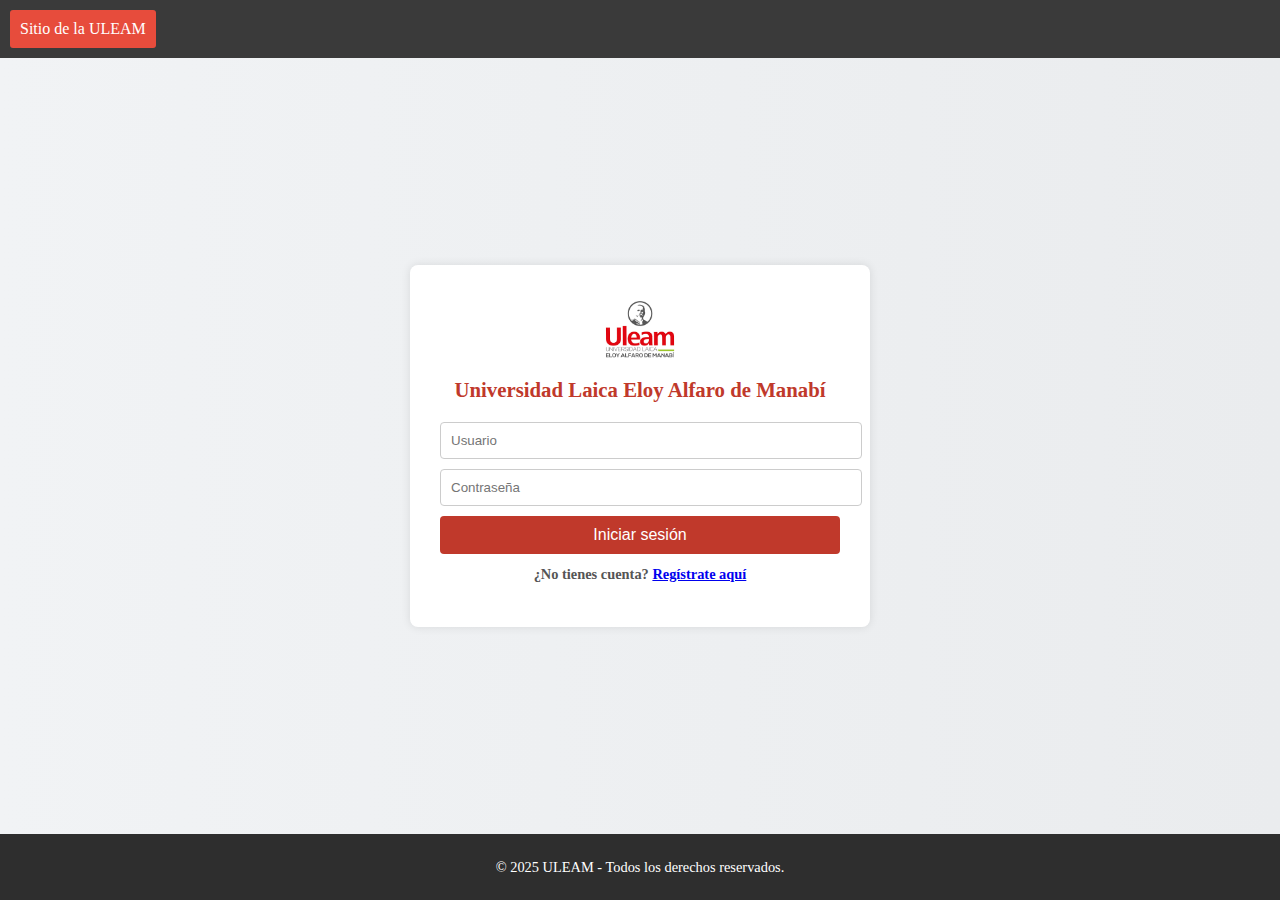
<file: index.html>
<!DOCTYPE html>
<html lang="es">
<head>
  <meta charset="UTF-8" />
  <meta name="viewport" content="width=device-width, initial-scale=1.0" />
  <title>Login ULEAM</title>
    <link rel="icon" href="images/favicon_ULEAM.png" />
    <link rel="stylesheet" href="css/style.css" />
</head>
<body>

  <div class="topbar">
    <a class="btn" href="https://www.uleam.edu.ec/" target="_blank">Sitio de la ULEAM</a>
  </div>

  <div class="login-container">
    <form id="login-form" class="login-box">
      <img src="images/LOGO.png" alt="Logo ULEAM">
      <h1>Universidad Laica Eloy Alfaro de Manabí</h1>
      <input type="text" id= "usuario" placeholder="Usuario" required>
      <input type="password" id="contrasena" placeholder="Contraseña" required>
      <button type="submit" value="Acceder">Iniciar sesión</button>
      <p class="register-link">¿No tienes cuenta? <a href="registro.html">Regístrate aquí</a></p>
    </form>
  </div>

  <div class="footer">
    <p>© 2025 ULEAM - Todos los derechos reservados. </p>
  </div>
  <script src="js/login.js"></script>

</body>
</html>
</file>
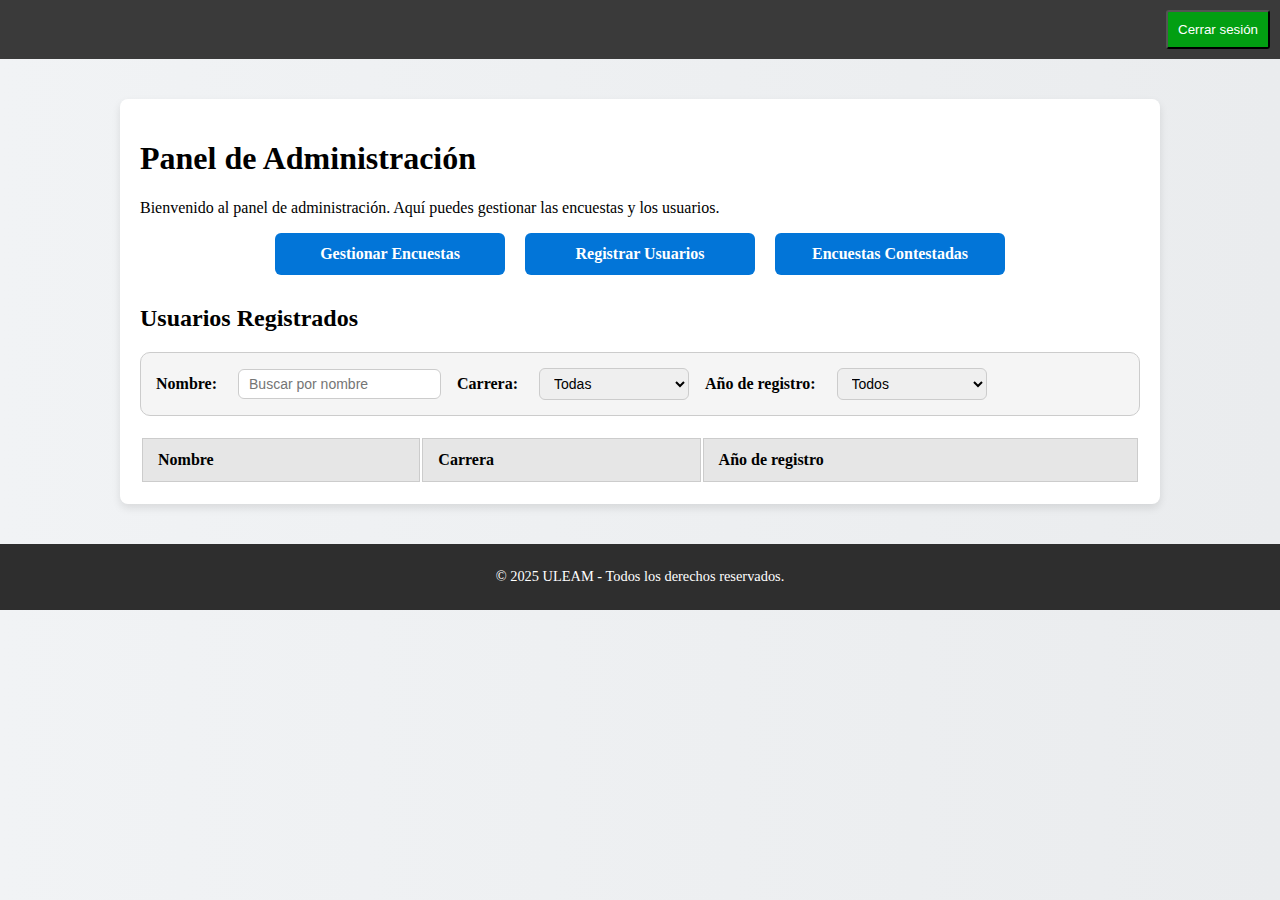
<file: admin.html>
<!DOCTYPE html> 
<html lang="es">
<head>
    <meta charset="UTF-8">
    <meta name="viewport" content="width=device-width, initial-scale=1.0">
    <title>Admin</title>
    <link rel="icon" href="images/favicon_ULEAM.png" />
    <link rel="stylesheet" href="css/style.css">
    <link rel="stylesheet" href="css/admin.css">
</head>
<body>
    <div class="topbar">
        <button class="cerrarSesion" id="cerrarSesion" >Cerrar sesión</button>
    </div>
    
    <div class="container">
    <div class="logo-container">
    <h1>Panel de Administración</h1>
    <p>Bienvenido al panel de administración. Aquí puedes gestionar las encuestas y los usuarios.</p>
    
            <div class="admin-options">
                <a href="admin_encuesta.html" class="btn">Gestionar Encuestas</a>
                <a href="registro_admin.html" class="btn">Registrar Usuarios</a>
                <a href="encuestas.html" class="btn">Encuestas Contestadas</a>
            </div>
        <h2>Usuarios Registrados</h2>

    </div>
    </div>
    <div class="footer">
        <p>© 2025 ULEAM - Todos los derechos reservados.</p>      
  <script src="js/admin.js"></script>
</body>
</html>
</file>
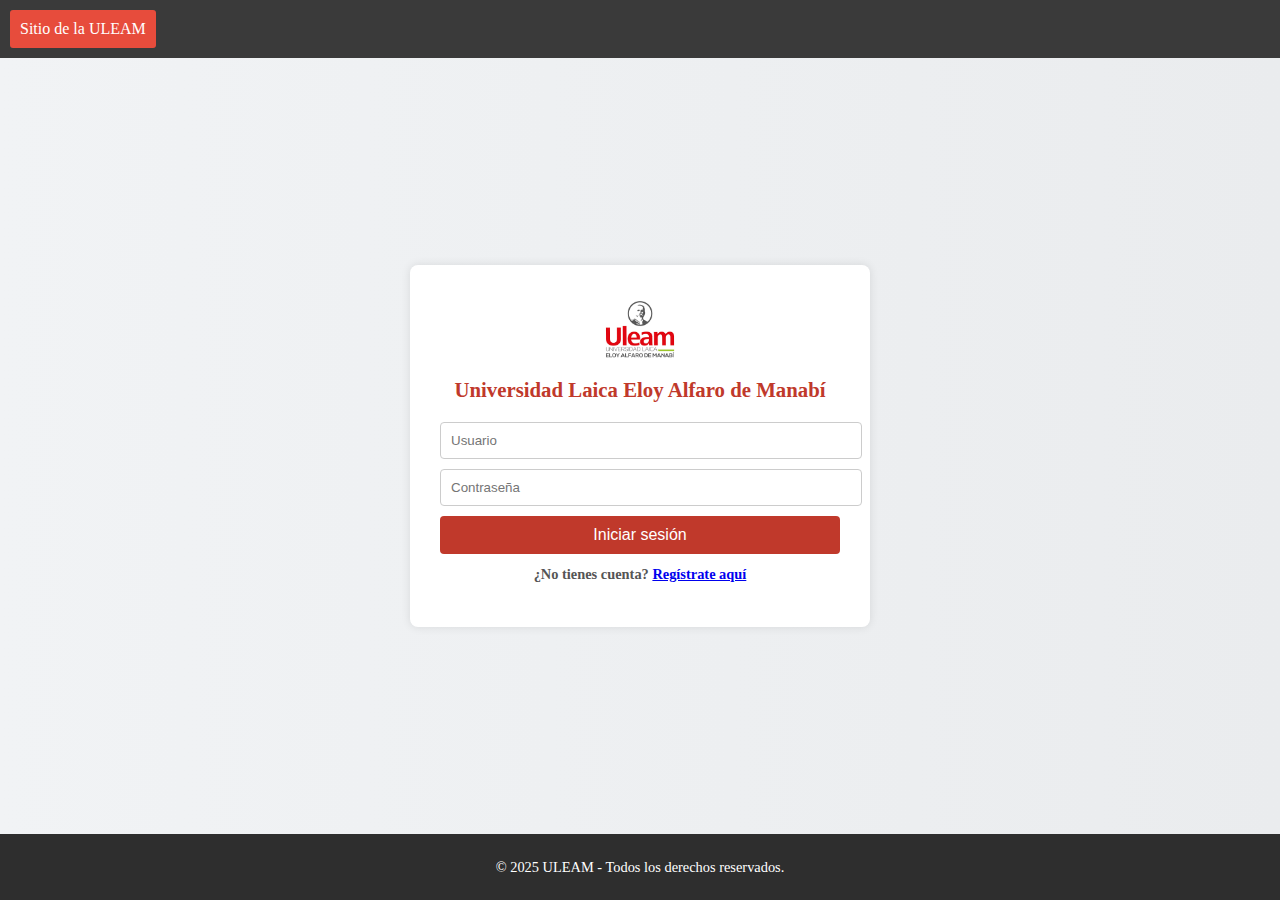
<file: admin_encuesta.html>
<!DOCTYPE html>
<html lang="es">
    <head>
        <meta charset="UTF-8">
        <meta name="viewport" content="width=device-width, initial-scale=1.0">
        <title>Encuestas</title>
        <link rel="icon" href="images/favicon_ULEAM.png" />
        <link rel="stylesheet" href="css/style.css">
        <link rel="stylesheet" href="css/admin_encuesta.css">
    </head>
    <body>
      
      <div class="topbar">
        <a class="admin" href="admin.html">Volver al panel de administración</a>
      </div>
      
      <main>
        <div class="contenedor">
          <h1>Crear Encuesta</h1>
          <form id="formCrearEncuesta">
            <input type="text" id="tituloEncuesta" placeholder="Título encuesta" required />
            <textarea id="descripcionEncuesta" placeholder="Descripción encuesta"></textarea>
            
            <div class="botones-formulario">
              <button type="submit">Crear encuesta</button>
              <button type="button" id="btnCancelarEncuesta">Cancelar</button>
            </div>
          </form>
          
          
          <hr />
          
          <h2>Encuestas disponibles para usuarios</h2>
    
            <h3>Encuestas creadas</h3>
            <ul id="encuestas-lista"></ul>
          
          <div id="editarEncuesta" style="display: none;">
            <h3>Editar Encuesta</h3>
            <form id="formEditarEncuesta">
              <input type="hidden" id="idEncuestaEditar" />
              <input type="text" id="tituloEncuestaEditar" placeholder="Título encuesta" required />
              <br /><br />
              <textarea id="descripcionEncuestaEditar" placeholder="Descripción encuesta"></textarea>
              <br /><br />
              <button type="submit">Guardar cambios</button>
              <button type="button" id="btnCancelarEditarEncuesta">Cancelar</button>
            </form>
          </div>
        </div>
      </main>
      <div class="footer">
        <p>© 2025 ULEAM - Todos los derechos reservados.</p>      
  <script src="js/admin_encuesta.js"></script>

</body>
</html>
</file>
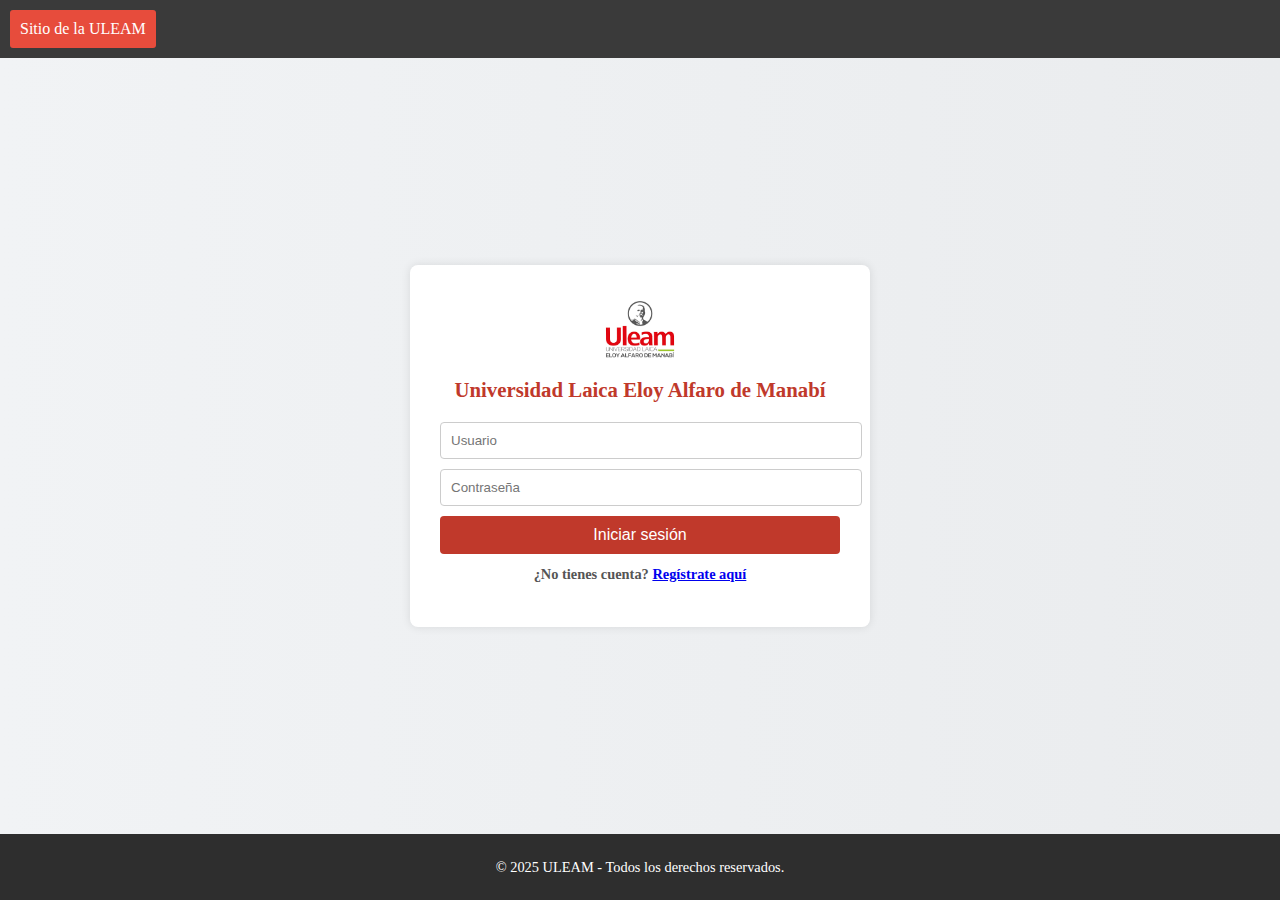
<file: contestar.html>
<!DOCTYPE html>
<html lang="es">
<head>
    <meta charset="UTF-8" />
    <meta name="viewport" content="width=device-width, initial-scale=1.0"/>
    <title>Responder Encuesta</title>
    <link rel="stylesheet" href="css/style.css" />
</head>
<body>
    <div class="topbar">
        <a class="btn" href="inicio.html">← Volver al Inicio</a>
    </div>

    <div class="encuesta-container">
        <h1 id="tituloEncuesta">Encuesta</h1>
        <p id="descripcionEncuesta"></p>

        <form id="formularioRespuesta">
            <label for="respuesta">Tu respuesta:</label><br>
            <textarea id="respuesta" name="respuesta" rows="5" cols="40" required></textarea><br><br>
            <button type="submit">Enviar Respuesta</button>
        </form>
    </div>

    <script src="js/contestar.js"></script>
</body>
</html>
</file>
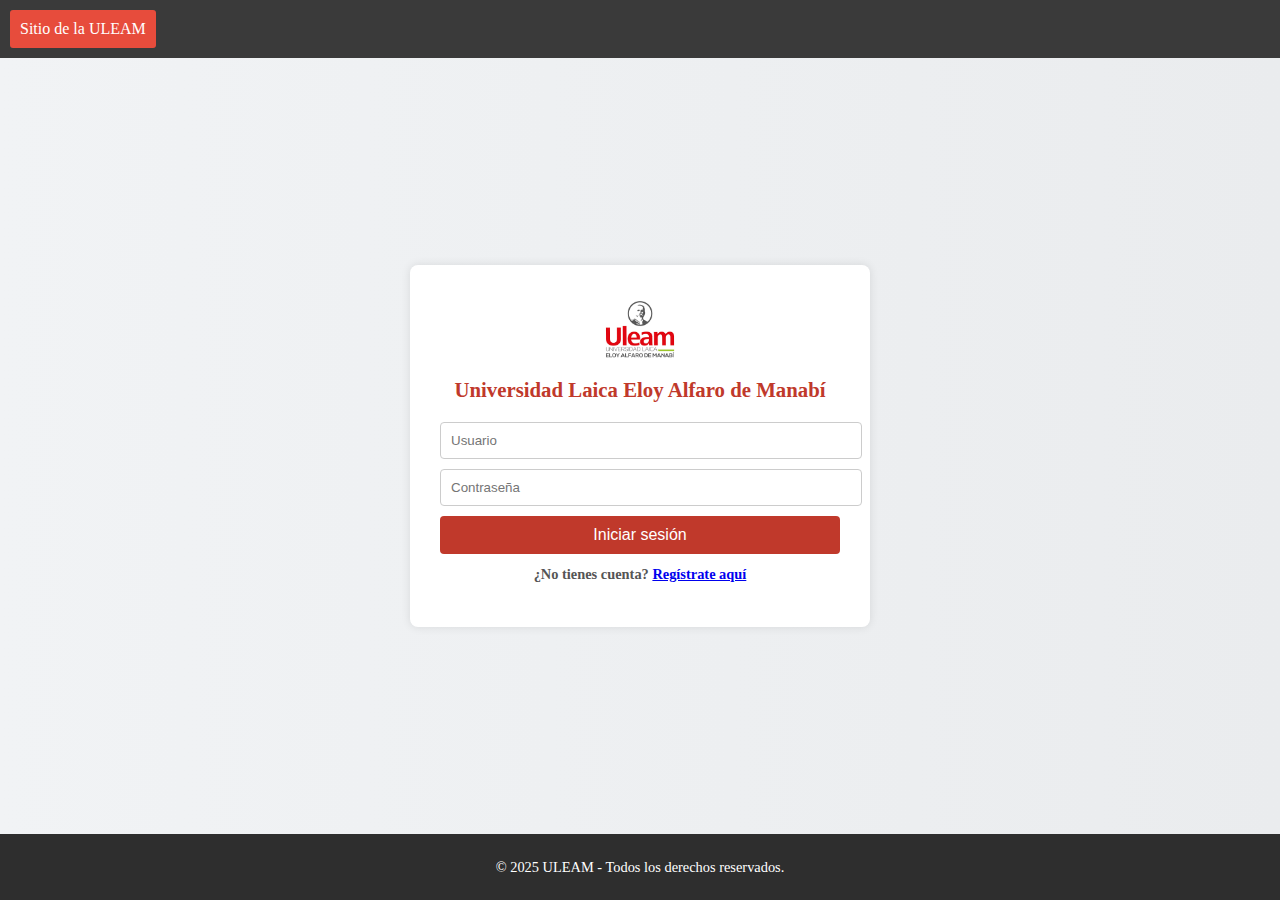
<file: encuestas.html>
<!DOCTYPE html> 
<html lang="es">
<head>
    <meta charset="UTF-8">
    <meta name="viewport" content="width=device-width, initial-scale=1.0">
    <title>Admin</title>
    <link rel="icon" href="images/favicon_ULEAM.png" />
    <link rel="stylesheet" href="css/style.css">
    <link rel="stylesheet" href="css/admin_encuesta.css">   
    
</head>
<body>
    <div class="topbar">
        <a class="admin" href="admin.html">Volver al panel de administración</a>
      </div>
    
    <div class="contenedor">
  <h1>Respuestas de Encuestas</h1>
  <div id="respuestas-lista"></div>

  <script src="js/encuestas.js"></script>
</body>
</html>
</file>
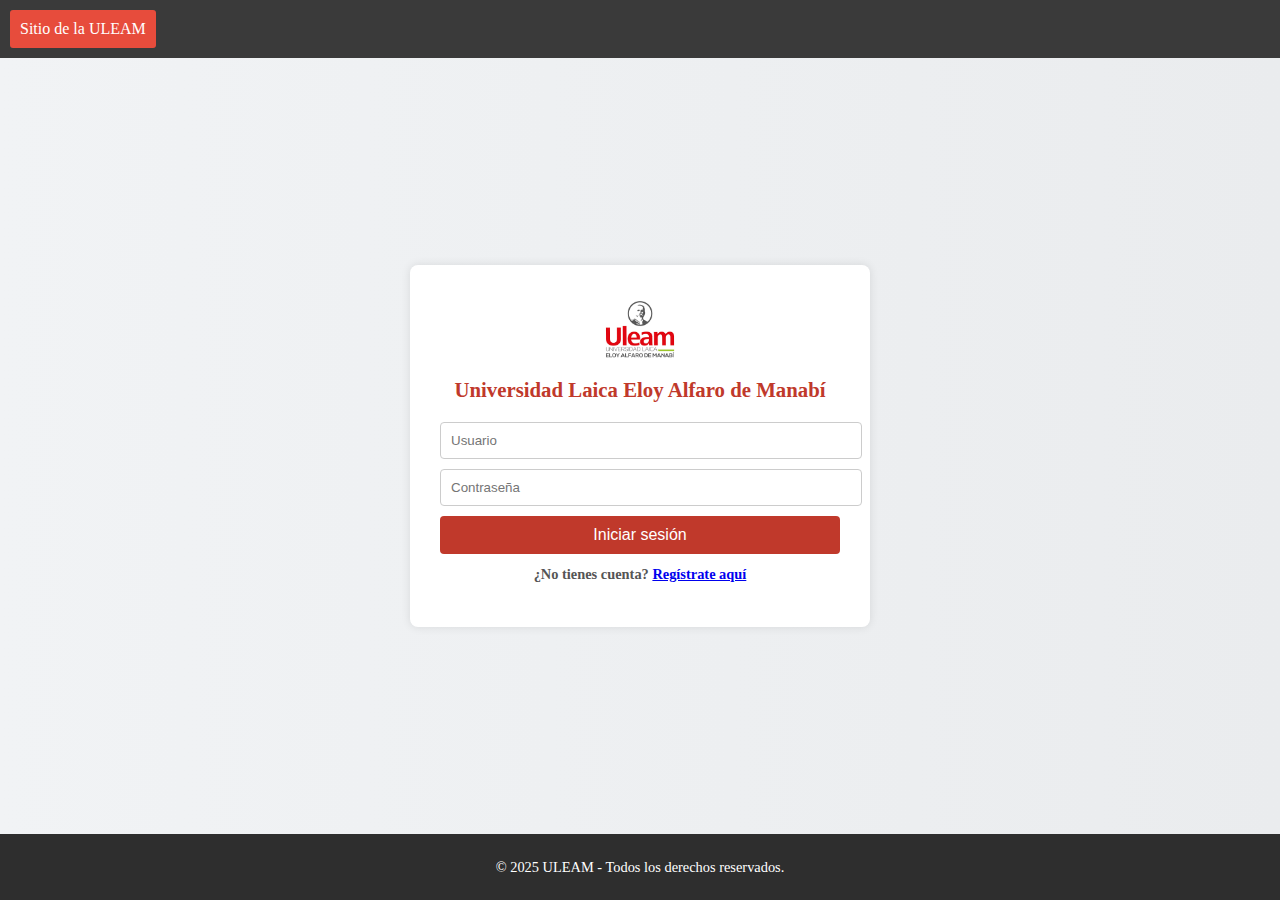
<file: inicio.html>
<!DOCTYPE html>
<html lang="es">
    <head>
        <meta charset="UTF-8">
        <meta name="viewport" content="width=device-width, initial-scale=1.0">
        <title>Inicio</title>
        <link rel="icon" href="images/favicon_ULEAM.png" />
        <link rel="stylesheet" href="css/style.css" />
        <link rel="stylesheet" href="css/inicio.css" />
        <link rel="stylesheet" href="css/perfil.css" />
    </head>
    <body>
        
        <div class="topbar">
            <a class="btn" href="https://www.uleam.edu.ec/" target="_blank">Sitio de la ULEAM</a>
                <div class="botones">
                    <a class="perfil" href="perfil.html"> Perfil</a>
                    <button id="cerrarSesion" >Cerrar sesión</button>
                </div>
        </div>
        
            <div class="encuesta-container">
            <h1>
            Encuestas ULEAM 
            </h1>
            <h2>Encuestas disponibles</h2>
            <ul id="encuestas-lista"></ul>  
    </div>

    <script src="js/inicio.js"></script>

    <div class="footer">
        <p>© 2025 ULEAM - Todos los derechos reservados. </p>
    </div>
</body>
</html>
</file>
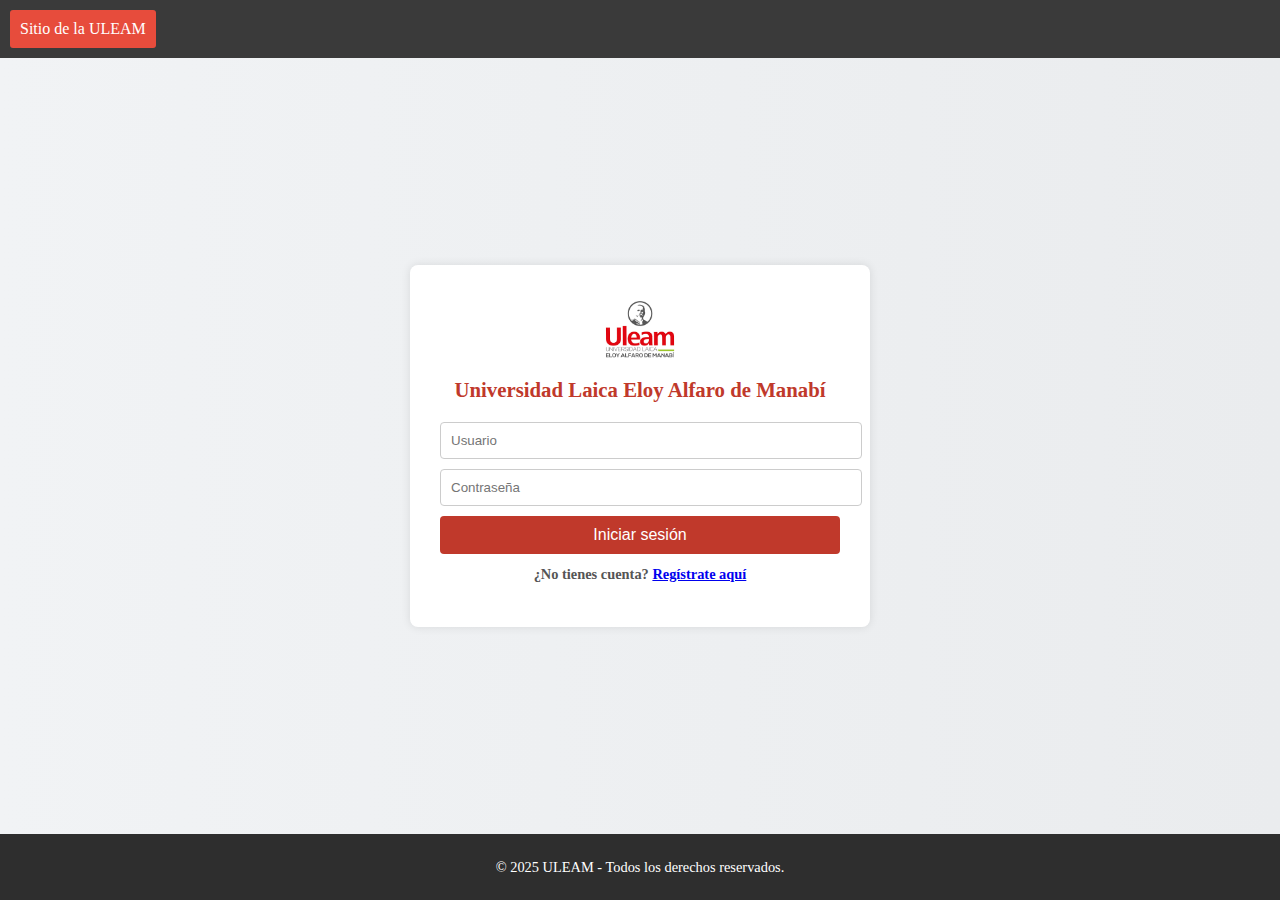
<file: perfil.html>
<!-- perfil.html -->
<!DOCTYPE html>
<html lang="es">
<head>
  <meta charset="UTF-8" />
  <meta name="viewport" content="width=device-width, initial-scale=1" />
  <title>Perfil de usuario</title>
  <link rel="stylesheet" href="css/style.css" />
  <link rel="stylesheet" href="css/perfil.css" />
</head>
<body>

  <div class="topbar">
    <a class="btn" href="https://www.uleam.edu.ec/" target="_blank">Sitio de la ULEAM</a>
    <div class="botones">
      <button id="cerrarSesion">Cerrar sesión</button>
    </div>
  </div>

  <div class="container-perfil">
    <div class="perfil-info">
      <img class="foto" id="foto-perfil" src="" alt="Foto de perfil" />
      <div class="perfil-datos">
        <h1>Mi perfil</h1>
        <p><strong>Nombre:</strong> <span id="nombre"></span></p>
        <p><strong>Usuario:</strong> <span id="usuario"></span></p>
        <p><strong>Cédula:</strong> <span id="cedula"></span></p>
        <p><strong>Fecha nacimiento:</strong> <span id="fecha_nacimiento"></span></p>
        <p><strong>Carrera:</strong> <span id="carrera"></span></p>
        <p><strong>Dirección:</strong> <span id="direccion"></span></p>
        <p><strong>Teléfono:</strong> <span id="telefono"></span></p>
        <p><strong>Correo:</strong> <span id="correo"></span></p>
        <p><strong>Estado laboral:</strong> <span id="estado-laboral-texto"></span></p>
        <p><strong>Empresa:</strong> <span id="empresa-texto"></span></p>
        <p><strong>Cargo:</strong> <span id="cargo-texto"></span></p>

        <h3>Historial de trabajos</h3>
        <ul id="historial-trabajos"></ul>
      </div>

      <div class="botones">
        <button id="btn-editar-perfil">Editar perfil</button>
      </div>

      <form id="form-editar-perfil" style="margin-top: 20px; display: none;">
        <div class="row">
          <label for="input-foto">Foto de perfil:</label>
          <input type="file" id="input-foto" accept="image/*" />
        </div>

        <label for="edit-nombre">Nombre:</label>
        <input id="edit-nombre" name="nombre" type="text" /><br />

        <label for="edit-usuario">Usuario:</label>
        <input id="edit-usuario" name="usuario" type="text" /><br />

        <label for="edit-cedula">Cédula:</label>
        <input id="edit-cedula" name="cedula" type="text" /><br />

        <label for="edit-fecha_nacimiento">Fecha nacimiento:</label>
        <input id="edit-fecha_nacimiento" name="fecha_nacimiento" type="date" /><br />

        <label for="edit-carrera">Carrera:</label>
        <input id="edit-carrera" name="carrera" type="text" /><br />

        <label for="edit-direccion">Dirección:</label>
        <input id="edit-direccion" name="direccion" type="text" /><br />

        <label for="edit-telefono">Teléfono:</label>
        <input id="edit-telefono" name="telefono" type="text" /><br />

        <label for="edit-correo">Correo:</label>
        <input id="edit-correo" name="correo" type="email" /><br />

        <label for="estado-laboral">Estado laboral:</label>
        <select id="estado-laboral" name="estado_laboral">
          <option value="empleo">Empleo</option>
          <option value="desempleo">Desempleo</option>
        </select><br />

        <h2>Trabajo actual</h2>
        <label for="trabajo-empresa">Empresa:</label>
          <input id="trabajo-empresa" type="text" /><br />

          <label for="trabajo-cargo">Cargo:</label>
          <input id="trabajo-cargo" type="text" /><br />

          <label for="trabajo-fecha-inicio">Fecha de inicio:</label>
          <input id="trabajo-fecha-inicio" type="month" required/><br />

          <label for="trabajo-fecha-fin">Fecha de fin:</label>
          <input id="trabajo-fecha-fin" type="month" /><br />


        <!-- Sección para agregar trabajos anteriores -->
        <h3>Agregar trabajo anterior</h3>
        <button type="button" id="btn-agregar-trabajo-anterior">Agregar trabajo anterior</button>
        <div id="form-trabajo-anterior" style="display: none;">
         <label for="anterior-empresa">Empresa:</label>
          <input type="text" id="anterior-empresa" /><br />

          <label for="anterior-cargo">Cargo:</label>
          <input type="text" id="anterior-cargo" /><br />

          <label for="anterior-fecha-inicio" >Fecha de inicio:</label>
          <input type="month" id="anterior-fecha-inicio"/><br />

          <label for="anterior-fecha-fin" >Fecha de fin:</label>
          <input type="month" id="anterior-fecha-fin" /><br />

          <button type="button" id="guardar-trabajo-anterior">Guardar trabajo anterior</button>
        </div>

        <button type="button" id="guardar" style="margin-top: 10px;">Guardar</button>
      </form>
    </div>
  </div>

  <script src="js/perfil.js"></script>
</body>
</html>
</file>
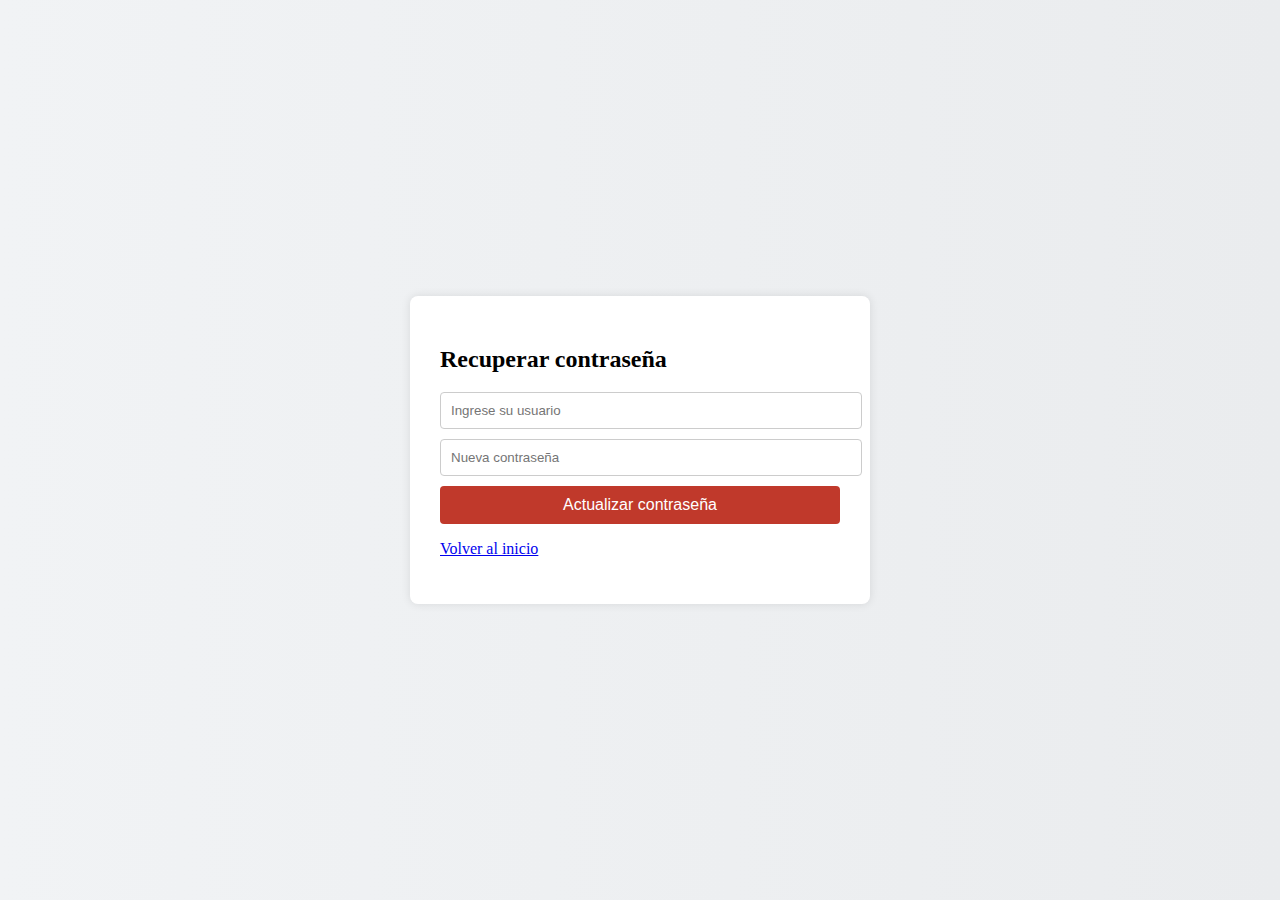
<file: recuperar_contrasena.html>
<!DOCTYPE html>
<html lang="es">
<head>
  <meta charset="UTF-8" />
  <title>Recuperar contraseña</title>
  <link rel="stylesheet" href="css/style.css" />
</head>
<body>
  <div class="login-container">
    <form id="recuperar-form" class="login-box">
      <h2>Recuperar contraseña</h2>
      <input type="text" id="usuario" placeholder="Ingrese su usuario" required />
      <input type="password" id="nuevaContrasena" placeholder="Nueva contraseña" required />
      <button type="submit">Actualizar contraseña</button>
      <p><a href="index.html">Volver al inicio</a></p>
      <p id="mensaje"></p>
    </form>
  </div>

  <script src="js/recuperar_contrasena.js"></script>
</body>
</html>
</file>
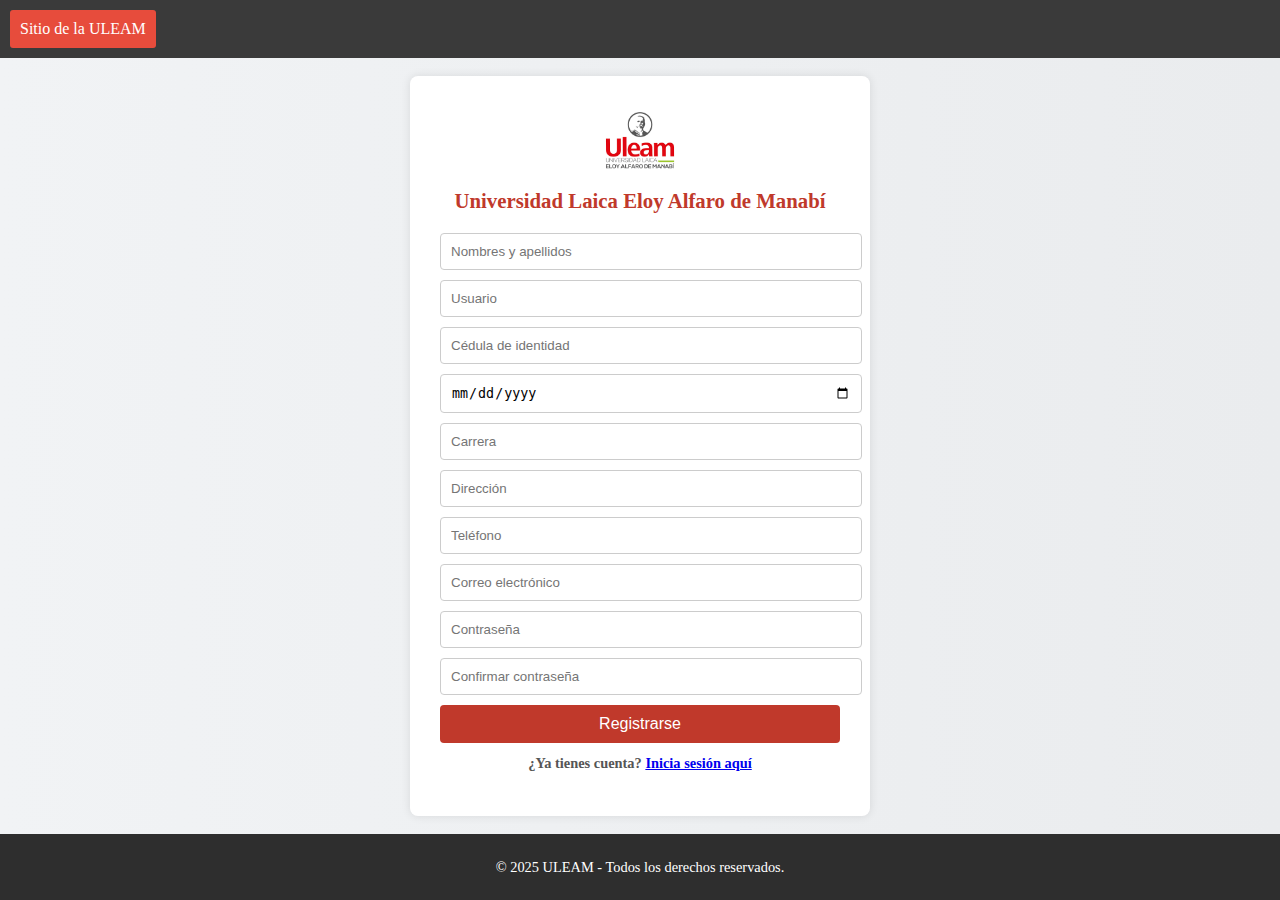
<file: registro.html>
<!DOCTYPE html>
<html lang="es">
<head>
    <meta charset="UTF-8">
    <meta name="viewport" content="width=device-width, initial-scale=1.0">
    <title>Registrarse</title>
    <link rel="icon" href="images/favicon_ULEAM.png" />
    <link rel="stylesheet" href="css/style.css">
</head>
<body>
    
  <div class="topbar">
    <a class="btn" href="https://www.uleam.edu.ec/" target="_blank">Sitio de la ULEAM</a>
  </div>

  <div class="login-container">
    <form id="registro-form" class="login-box">
      <img src="images/LOGO.png" alt="Logo ULEAM">
      <h1>Universidad Laica Eloy Alfaro de Manabí</h1>
        <input type="text" id="nombre" placeholder="Nombres y apellidos" required>
        <input type="text" id="usuario" placeholder="Usuario" required>
        <input type="text" id="cedula" placeholder="Cédula de identidad" required>
        <input type="date" id="fecha_nacimiento" placeholder="Fecha de nacimiento (DD/MM/AAAA)" required>
        <input type ="text" id="carrera" placeholder="Carrera" required>
        <input type ="text" id="direccion" placeholder="Dirección">
        <input type ="text" id="telefono" placeholder="Teléfono" required>
        <input type ="email" id="correo" placeholder="Correo electrónico" required>
        <input type="password" id="contrasena" placeholder="Contraseña" required>
        <input type="password" id="confirmar_contrasena" placeholder="Confirmar contraseña" required>
        <button type="submit" value="Registrarse">Registrarse</button>
        <p class="register-link">¿Ya tienes cuenta? <a href="login.html">Inicia sesión aquí</a></p>
    </form>

    </div>
    <div class="footer">
        <p>© 2025 ULEAM - Todos los derechos reservados. </p>
    </div>
    <script src="js/registro.js"></script>
</body>
</html>
</file>
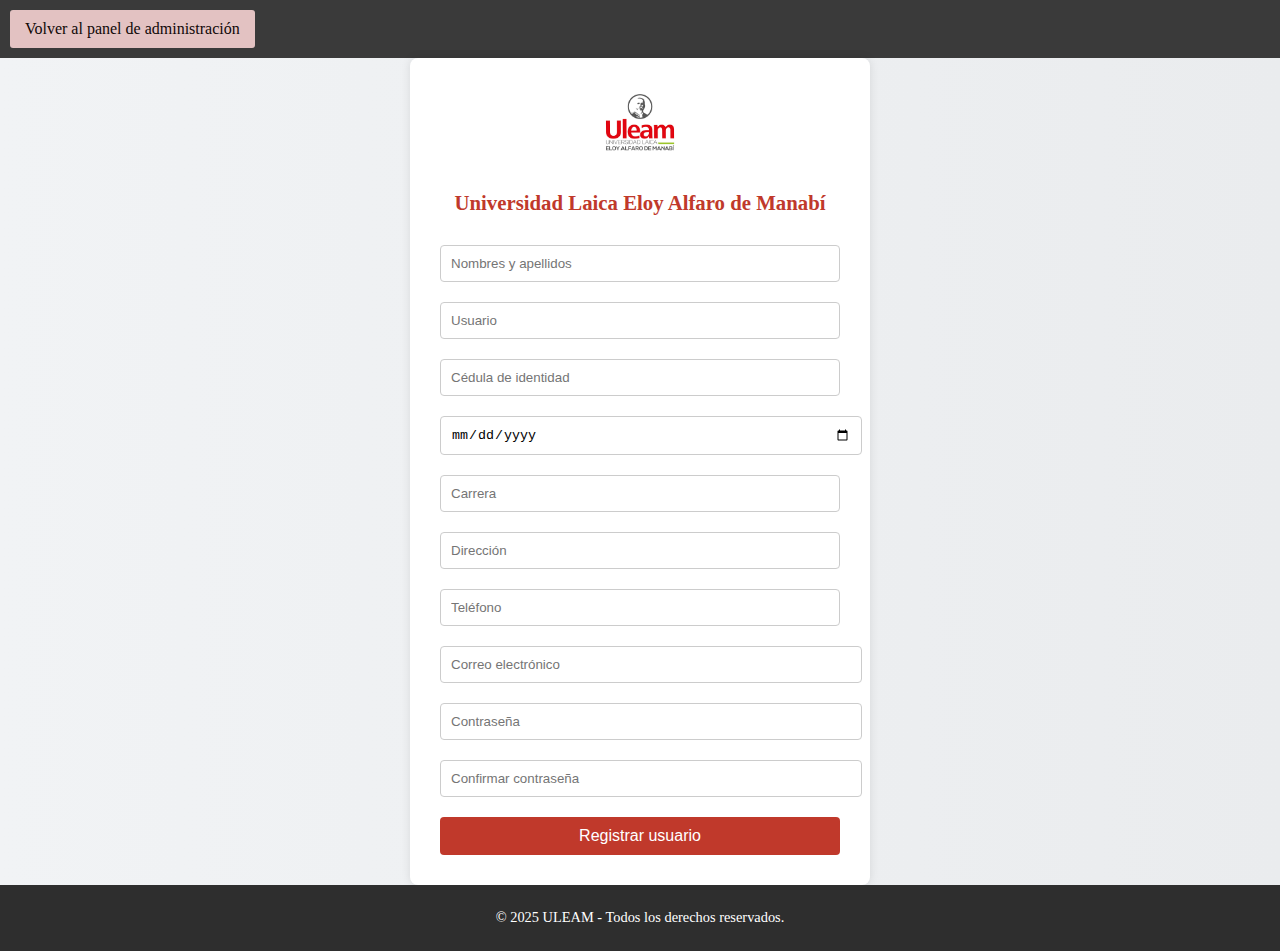
<file: registro_admin.html>
<!DOCTYPE html>
<html lang="es">
<head>
    <meta charset="UTF-8">
    <meta name="viewport" content="width=device-width, initial-scale=1.0">
    <title>Registrarse</title>
    <link rel="icon" href="images/favicon_ULEAM.png" />
    <link rel="stylesheet" href="css/style.css">
    <link rel="stylesheet" href="css/admin.css">
    <link rel="stylesheet" href="css/admin_encuesta.css">
</head>
<body>
    
  <div class="topbar">
    <a class="admin" href="admin.html">Volver al panel de administración</a>
  </div>

  <div class="login-container">
    <form id="registro-form" class="login-box">
      <img src="images/LOGO.png" alt="Logo ULEAM">
      <h1>Universidad Laica Eloy Alfaro de Manabí</h1>
        <input type="text" id="nombre" placeholder="Nombres y apellidos" required>
        <input type="text" id="usuario" placeholder="Usuario" required>
        <input type="text" id="cedula" placeholder="Cédula de identidad" required>
        <input type="date" id="fecha_nacimiento" placeholder="Fecha de nacimiento (DD/MM/AAAA)" required>
        <input type ="text" id="carrera" placeholder="Carrera" required>
        <input type ="text" id="direccion" placeholder="Dirección">
        <input type ="text" id="telefono" placeholder="Teléfono" required>
        <input type ="email" id="correo" placeholder="Correo electrónico" required>
        <input type="password" id="contrasena" placeholder="Contraseña" required>
        <input type="password" id="confirmar_contrasena" placeholder="Confirmar contraseña" required>
        <button type="submit" value="Registrarse">Registrar usuario</button>
    </form>

    </div>
    <div class="footer">
        <p>© 2025 ULEAM - Todos los derechos reservados. </p>
    </div>
    <script src="js/registro.js"></script>
</body>
</html>
</file>
<file: css/style.css>
html, body {
  height: 100%;
  margin: 0;
  padding: 0;
}
body {
    margin: 0;
    font-family: 'Times New Roman', Times, serif;
    background: linear-gradient(to right, #f1f3f5, #eaecee);
    display: flex;
    flex-direction: column;
    min-height: 100vh;
  }

  .topbar {
    background: #3a3a3a;
    padding: 10px;
    color: white;
    display: flex;
    justify-content: space-between;
    align-items: center;
  }

  .topbar .btn {
    background: #e74c3c;
    padding: 10px 10px;
    color: white;
    text-decoration: none;
    border-radius: 3px;
  }
  .topbar .perfil {
    background: #029f12;
    padding: 12px 20px;
    color: white;
    text-decoration: none;
    border-radius: 3px;
    cursor: pointer;
  }
  
  .login-container {
    flex: 1;
    display: flex;
    justify-content: center;
    align-items: center;
  }

  .login-box {
    background: white;
    padding: 30px;
    border-radius: 8px;
    box-shadow: 0 0 10px rgba(0,0,0,0.1);
    max-width: 400px;
    width: 100%;
  }

  .login-box img {
    display: block;
    margin: 0 auto 10px;
    width: 80px;
  }

  .login-box h1 {
    text-align: center;
    font-size: 1.3rem;
    margin-bottom: 20px;
    color: #c0392b;
  }

  .login-box input[type="text"],
  .login-box input[type="password"],
  .login-box input[type="date"],
  .login-box input[type="email"],
  .login-box select {
    width: 100%;
    padding: 10px;
    margin-bottom: 10px;
    border: 1px solid #ccc;
    border-radius: 4px;
  }

  .login-box button[type="submit"] {
    width: 100%;
    padding: 10px;
    background: #c0392b;
    color: white;
    border: none;
    border-radius: 4px;
    cursor: pointer;
  }

  .register-link {
    margin-top: 0.75rem; 
    font-size: 0.9rem;
    text-align: center;
    color: #555;
    font-weight: bold;
  }

  .olvidar-contrasena {
    margin-top: 0.75rem; 
    font-size: 0.9rem;
    text-align: center;
    color: #555;
    font-weight: bold;
  }

  .footer {
    background: #2e2e2e;
    color: white;
    text-align: center;
    padding: 10px;
    font-size: 0.9em;

  }

  .footer a {
    color: #e74c3c;
    text-decoration: none;
  }

  .social-icons img {
    width: 24px;
    margin: 0 5px;
  }

  .encuesta-container {
    width: 100%;
    height: 100%;
    display: flex;
    flex-direction: column;
    align-items: center;
    justify-content: center;
}

form label {
  font-weight: bold;
  display: block;
  margin-bottom: 8px;
}

form textarea {
  width: 100%;
  padding: 12px;
  font-size: 1rem;
  border: 1px solid #ccc;
  border-radius: 6px;
  resize: vertical;
  margin-bottom: 20px;
}

form button[type="submit"] {
  background-color: #1a9183;
  color: white;
  border: none;
  padding: 12px 25px;
  font-size: 1rem;
  border-radius: 5px;
  cursor: pointer;
  transition: background-color 0.3s;
}

form button[type="submit"]:hover {
  background-color: #15786c;
}
</file>
<file: css/admin.css>
.topbar .cerrarSesion{
    padding: 10px;
    color: white;
    display: flex;
    justify-content: space-between;
    align-items: center;
    text-align: right;
    margin-left: auto;
    width: fit-content;
    text-decoration: none;
    background: #029f12;
    border-radius: 3px;
    cursor: pointer;
}
.topbar .cerrarSesion:hover {
    background: #06560f;
}

.admin-options {
    display: flex;
    gap: 20px;              
    justify-content: center; 
    margin: 10px 0 30px 0;
}

.admin-options .btn {
    background-color: #0275d8;
    color: white;
    padding: 12px 25px;
    border-radius: 6px;
    text-decoration: none;
    font-weight: 600;
    font-size: 16px;
    transition: background-color 0.3s ease;
    cursor: pointer;
    display: inline-block;
    text-align: center;
    min-width: 180px;
}

.admin-options .btn:hover {
    background-color: #025aa5;
}



.container {
    max-width: 1000px;
    padding: 20px 30px;
    margin: 40px auto;
    background: white;
    padding: 20px;
    border-radius: 8px;
    box-shadow: 0 4px 8px rgba(0,0,0,0.1);
}
.filtros {
    display: flex;
    flex-wrap: wrap;
    gap: 1rem;
    align-items: center;
    margin-bottom: 20px;
    background-color: #f5f5f5;
    padding: 15px;
    border-radius: 10px;
    border: 1px solid #ccc;
  }
  
  .filtros label {
    font-weight: bold;
    margin-right: 5px;
  }
  
  .filtros input,
  .filtros select {
    padding: 6px 10px;
    font-size: 14px;
    border: 1px solid #ccc;
    border-radius: 6px;
    min-width: 150px;
    max-width: 200px;
  }
  
  @media (max-width: 600px) {
    .filtros {
      flex-direction: column;
      align-items: flex-start;
    }
  
    .filtros input,
    .filtros select {
      width: 180px;
    }
  }
  
  /* Tabla básica */
  .tabla-usuarios {
    width: 1000px;
    border-collapse: separate;
    margin-top: 0 8px;
  }
  
  .tabla-usuarios th,
  .tabla-usuarios td {
    padding: 12px 15px;
    border: 1px solid #ccc;
    text-align: left;
  }
  
  .tabla-usuarios th {
    background-color: #e6e6e6;
  }

  .tabla-usuarios td:last-child {
    text-align: center;
    vertical-align: middle;
    }
.eliminar-btn{
    background:#df0606;
    padding: 5px 10px;
    color: rgb(38, 12, 12);
    cursor: pointer;
    text-decoration: none;
}  
.eliminar-btn:hover{
    background: #a80000;
    color: white;
}
</file>
<file: css/admin_encuesta.css>
body {
    margin: 0;
    font-family: 'Times New Roman', Times, serif;
    background: linear-gradient(to right, #f1f3f5, #eaecee);
    display: flex;
    flex-direction: column;
    min-height: 100vh;
  }
  .contenedor {
    max-width: 800px;
    margin: 40px auto;
    background: white;
    padding: 20px;
    border-radius: 8px;
    box-shadow: 0 4px 8px rgba(0,0,0,0.1);
  }
  #respuestas-lista {
    width: 600px;
  }
  
  input[type="text"],
  textarea {
    width: 100%;
    padding: 10px;
    box-sizing: border-box;
    border-radius: 4px;
    border: 1px solid #ccc;
  }
  
  button {
    padding: 10px 15px;
    margin-right: 10px; 
    border: none;
    border-radius: 4px;
    background-color: #267621;
    color: white;
    cursor: pointer;
  }
  
  button:hover {
    background-color: #5a5a5a;
  }
  
  .botones-formulario {
    display: flex;
    justify-content: flex-start;
    gap: 10px;
  }
  
  #encuestas-lista li {
    list-style: none;
    padding: 10px;
    margin: 10px 0;
    background: #f1f1f1;
    border-left: 5px solid #3a3a3a;
  }
  
    .topbar .admin{
        background: #e3c2c2;
        padding: 10px 15px;
        color: rgb(16, 8, 8);
        text-decoration: none;
        border-radius: 3px;
        cursor: pointer;
    }
    
    .topbar .admin:hover {
        background: #9deba6;
    }

    form {
        display: flex;
        flex-direction: column;
        gap: 10px;
    }      

    .encuesta-bloque {
      background-color: #f9f9f9;
      border: 1px solid #ccc;
      border-left: 6px solid #007bff;
      padding: 20px;
      margin-bottom: 20px;
      border-radius: 8px;
      box-shadow: 0 2px 5px rgba(0,0,0,0.1);
    }
    
    .encuesta-bloque h3 {
      margin-top: 0;
      color: #15191d;
    }
    
    .encuesta-bloque h4 {
      margin-bottom: 10px;
      color: #333;
    }
    
    .encuesta-bloque ul {
      padding-left: 20px;
      list-style-type: disc;
    }
    
    .encuesta-bloque li {
      margin-bottom: 5px;
    }
</file>
<file: css/inicio.css>
.contestarEncuesta {
    padding: 12px 20px;
    border: none;
    border-radius: 4px;
    background-color: #1a9183;
    color: white;
    cursor: pointer;
}
.contestarEncuesta:hover {
    background-color: #5a5a5a;
}
#encuestas-lista {
    width: 80%; 
    max-width: 800px;
    display: flex;
    flex-direction: column;
    align-items: center;
    gap: 15px; 
    margin: 0 auto; 
    padding: 10px;
}

#encuestas-lista li {
    width: 100%;
    font-size: 1.2rem;
    padding: 15px 20px;
    border: 1px solid #ccc;
    border-radius: 8px;
    background-color: #f9f9f9;
    display: flex;
    justify-content: space-between;
    align-items: center;
    box-shadow: 0 2px 5px rgba(0, 0, 0, 0.1);
}

strong {
    color: #0b0a11;
    display: inline-block;
    margin-bottom: 10px;
    margin-right: 10px;
  }
  span {
    color: #100249;
  }

  #cerrarSesion, .perfil {
    padding: 10px 20px;
    background-color: #dc4848; 
    color: white; 
    border: none; 
    border-radius: 5px; 
    cursor: pointer; 
  }
  #cerrarSesion:hover, .perfil:hover {
    background-color: #45a049;  
  }
</file>
<file: css/perfil.css>
.container-perfil{
  width: 80%;
  max-width: 1000px;
  margin: 50px auto;
  padding: 30px;
  background: rgba(255, 255, 255, 0.9);
  border-radius: 12px;
  box-shadow: 0 4px 12px rgba(0, 0, 0, 0.1);
}
.perfil-info {
  display: flex;
  align-items: flex-start;
  gap: 30px;
  flex-wrap: wrap;
}
.perfil-datos {
  flex: 1;
  min-width: 300px;
}
button {
  padding: 12px 20px;
  border: none;
  border-radius: 4px;
  background-color: #1a9183;
  color: white;
  cursor: pointer;
}
.botones {
  display: flex;
  justify-content: flex-end;
  gap: 10px;
}
button:hover {
  background-color: #5a5a5a;
}

.foto {
  width: 120px;
  height: 120px;
  border-radius: 50%;
  object-fit: cover;
}
strong {
  color: #0b0a11;
  display: inline-block;
  margin-bottom: 10px;
  margin-right: 10px;
}
span {
  color: #100249;
}
label {
    font-weight: bold;
    margin-top: 10px;
    display: block;
  }
  input, select {
    width: calc(100% - 20px);
    padding: 10px;
    margin-bottom: 10px;
    border: 1px solid #ccc;
    border-radius: 4px;
  }

  #form-trabajo-anterior {
    background-color: #f2f2f2;
    padding: 10px;
    border: 1px solid #ccc;
    margin-top: 10px;
    border-radius: 5px;
  }
  #form-trabajo-anterior input {
    margin-bottom: 8px;
  }
</file>
